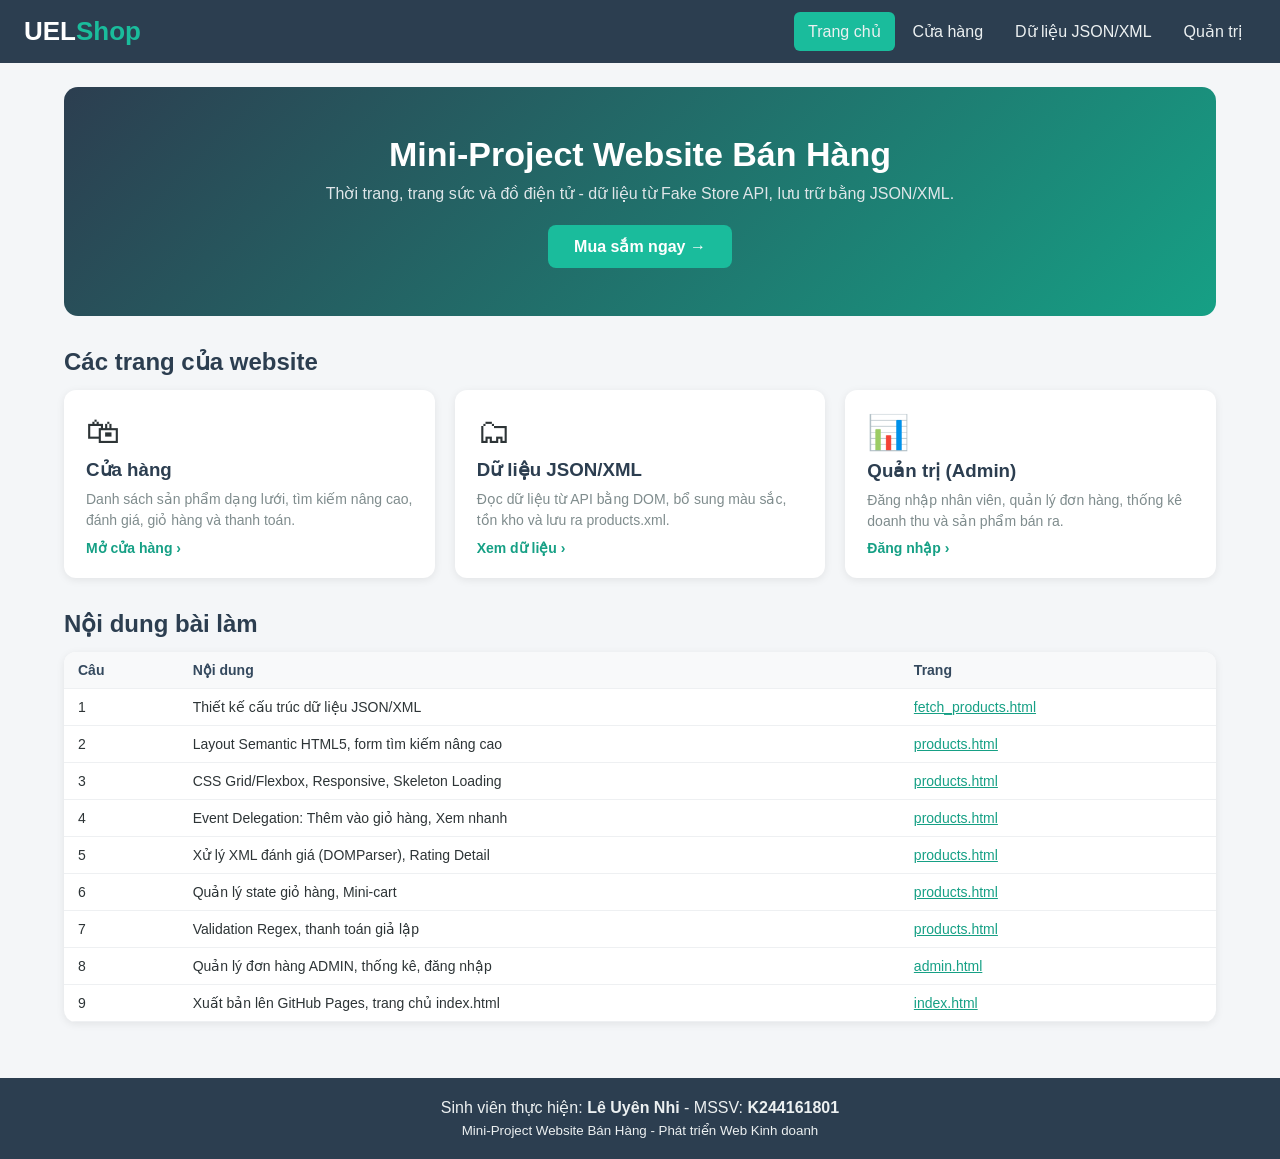
<file: index.html>
<!DOCTYPE html>
<html lang="vi">
<head>
  <meta charset="UTF-8">
  <meta name="viewport" content="width=device-width, initial-scale=1.0">
  <meta name="description" content="UELShop - Mini-Project Website Bán Hàng">
  <title>UELShop - Trang chủ</title>
  <style>
    :root { --primary: #1abc9c; --primary-dark: #16a085; --dark: #2c3e50; --dark-2: #34495e; --bg: #f4f6f8; --muted: #7f8c8d; }
    * { box-sizing: border-box; }
    body { margin: 0; font-family: Arial, Helvetica, sans-serif; background: var(--bg); color: #2d3436; min-height: 100vh; display: flex; flex-direction: column; }
    header { background: var(--dark); color: #fff; padding: 12px 24px; display: flex; flex-wrap: wrap; align-items: center; justify-content: space-between; gap: 12px; }
    .logo { color: #fff; font-size: 26px; font-weight: bold; text-decoration: none; }
    .logo span { color: var(--primary); }
    nav ul { list-style: none; margin: 0; padding: 0; display: flex; flex-wrap: wrap; gap: 4px; }
    nav a { display: block; padding: 10px 14px; color: #ecf0f1; text-decoration: none; border-radius: 6px; }
    nav a:hover, nav a.active { background: var(--primary); }
    main { flex: 1; width: 100%; max-width: 1200px; margin: 0 auto; padding: 24px; }
    .hero { background: linear-gradient(135deg, var(--dark) 0%, var(--primary-dark) 100%); color: #fff; border-radius: 14px; padding: 48px 32px; text-align: center; }
    .hero h1 { margin: 0 0 10px; font-size: 34px; }
    .hero p { margin: 0 0 22px; color: #dfe6e9; }
    .cta { display: inline-block; background: var(--primary); color: #fff; padding: 12px 26px; border-radius: 8px; text-decoration: none; font-weight: bold; }
    .cta:hover { background: #fff; color: var(--primary-dark); }
    h2 { color: var(--dark); margin: 32px 0 14px; }
    .cards { display: grid; grid-template-columns: repeat(3, 1fr); gap: 20px; }
    .card { background: #fff; border-radius: 12px; box-shadow: 0 2px 8px rgba(0,0,0,.08); padding: 22px; display: flex; flex-direction: column; gap: 8px; text-decoration: none; color: inherit; transition: transform .2s, box-shadow .2s; }
    .card:hover { transform: translateY(-4px); box-shadow: 0 8px 18px rgba(0,0,0,.12); }
    .card .icon { font-size: 34px; }
    .card h3 { margin: 0; color: var(--dark); }
    .card p { margin: 0; color: var(--muted); font-size: 14px; line-height: 1.5; }
    .card span.go { margin-top: auto; color: var(--primary-dark); font-weight: bold; font-size: 14px; }
    .tasks { background: #fff; border-radius: 12px; box-shadow: 0 2px 8px rgba(0,0,0,.08); overflow: hidden; }
    .tasks table { width: 100%; border-collapse: collapse; font-size: 14px; }
    .tasks th, .tasks td { padding: 10px 14px; text-align: left; border-bottom: 1px solid #eef0f2; }
    .tasks th { background: #f8f9fa; color: var(--dark-2); }
    .tasks a { color: var(--primary-dark); }
    footer { background: var(--dark); color: #ecf0f1; text-align: center; padding: 16px; margin-top: 32px; }
    footer p { margin: 4px 0; }
    @media (max-width: 900px) { .cards { grid-template-columns: repeat(2, 1fr); } }
    @media (max-width: 600px) {
      header { padding: 12px 16px; }
      main { padding: 16px; }
      .hero { padding: 32px 18px; }
      .hero h1 { font-size: 26px; }
      .cards { grid-template-columns: 1fr; }
      .tasks { overflow-x: auto; }
    }
  </style>
</head>
<body>
  <header>
    <a href="index.html" class="logo">UEL<span>Shop</span></a>
    <nav aria-label="Menu chính">
      <ul>
        <li><a href="index.html" class="active" aria-current="page">Trang chủ</a></li>
        <li><a href="products.html">Cửa hàng</a></li>
        <li><a href="fetch_products.html">Dữ liệu JSON/XML</a></li>
        <li><a href="admin.html">Quản trị</a></li>
      </ul>
    </nav>
  </header>

  <main>
    <section class="hero" aria-labelledby="heroTitle">
      <h1 id="heroTitle">Mini-Project Website Bán Hàng</h1>
      <p>Thời trang, trang sức và đồ điện tử - dữ liệu từ Fake Store API, lưu trữ bằng JSON/XML.</p>
      <a href="products.html" class="cta">Mua sắm ngay →</a>
    </section>

    <section aria-labelledby="pagesTitle">
      <h2 id="pagesTitle">Các trang của website</h2>
      <div class="cards">
        <a href="products.html" class="card">
          <span class="icon">🛍</span>
          <h3>Cửa hàng</h3>
          <p>Danh sách sản phẩm dạng lưới, tìm kiếm nâng cao, đánh giá, giỏ hàng và thanh toán.</p>
          <span class="go">Mở cửa hàng ›</span>
        </a>
        <a href="fetch_products.html" class="card">
          <span class="icon">🗂</span>
          <h3>Dữ liệu JSON/XML</h3>
          <p>Đọc dữ liệu từ API bằng DOM, bổ sung màu sắc, tồn kho và lưu ra products.xml.</p>
          <span class="go">Xem dữ liệu ›</span>
        </a>
        <a href="admin.html" class="card">
          <span class="icon">📊</span>
          <h3>Quản trị (Admin)</h3>
          <p>Đăng nhập nhân viên, quản lý đơn hàng, thống kê doanh thu và sản phẩm bán ra.</p>
          <span class="go">Đăng nhập ›</span>
        </a>
      </div>
    </section>

    <section aria-labelledby="tasksTitle">
      <h2 id="tasksTitle">Nội dung bài làm</h2>
      <div class="tasks">
        <table>
          <thead><tr><th>Câu</th><th>Nội dung</th><th>Trang</th></tr></thead>
          <tbody>
            <tr><td>1</td><td>Thiết kế cấu trúc dữ liệu JSON/XML</td><td><a href="fetch_products.html">fetch_products.html</a></td></tr>
            <tr><td>2</td><td>Layout Semantic HTML5, form tìm kiếm nâng cao</td><td><a href="products.html">products.html</a></td></tr>
            <tr><td>3</td><td>CSS Grid/Flexbox, Responsive, Skeleton Loading</td><td><a href="products.html">products.html</a></td></tr>
            <tr><td>4</td><td>Event Delegation: Thêm vào giỏ hàng, Xem nhanh</td><td><a href="products.html">products.html</a></td></tr>
            <tr><td>5</td><td>Xử lý XML đánh giá (DOMParser), Rating Detail</td><td><a href="products.html">products.html</a></td></tr>
            <tr><td>6</td><td>Quản lý state giỏ hàng, Mini-cart</td><td><a href="products.html">products.html</a></td></tr>
            <tr><td>7</td><td>Validation Regex, thanh toán giả lập</td><td><a href="products.html">products.html</a></td></tr>
            <tr><td>8</td><td>Quản lý đơn hàng ADMIN, thống kê, đăng nhập</td><td><a href="admin.html">admin.html</a></td></tr>
            <tr><td>9</td><td>Xuất bản lên GitHub Pages, trang chủ index.html</td><td><a href="index.html">index.html</a></td></tr>
          </tbody>
        </table>
      </div>
    </section>
  </main>

  <footer>
    <p>Sinh viên thực hiện: <strong>Lê Uyên Nhi</strong> - MSSV: <strong>K244161801</strong></p>
    <p><small>Mini-Project Website Bán Hàng - Phát triển Web Kinh doanh</small></p>
  </footer>
</body>
</html>
</file>
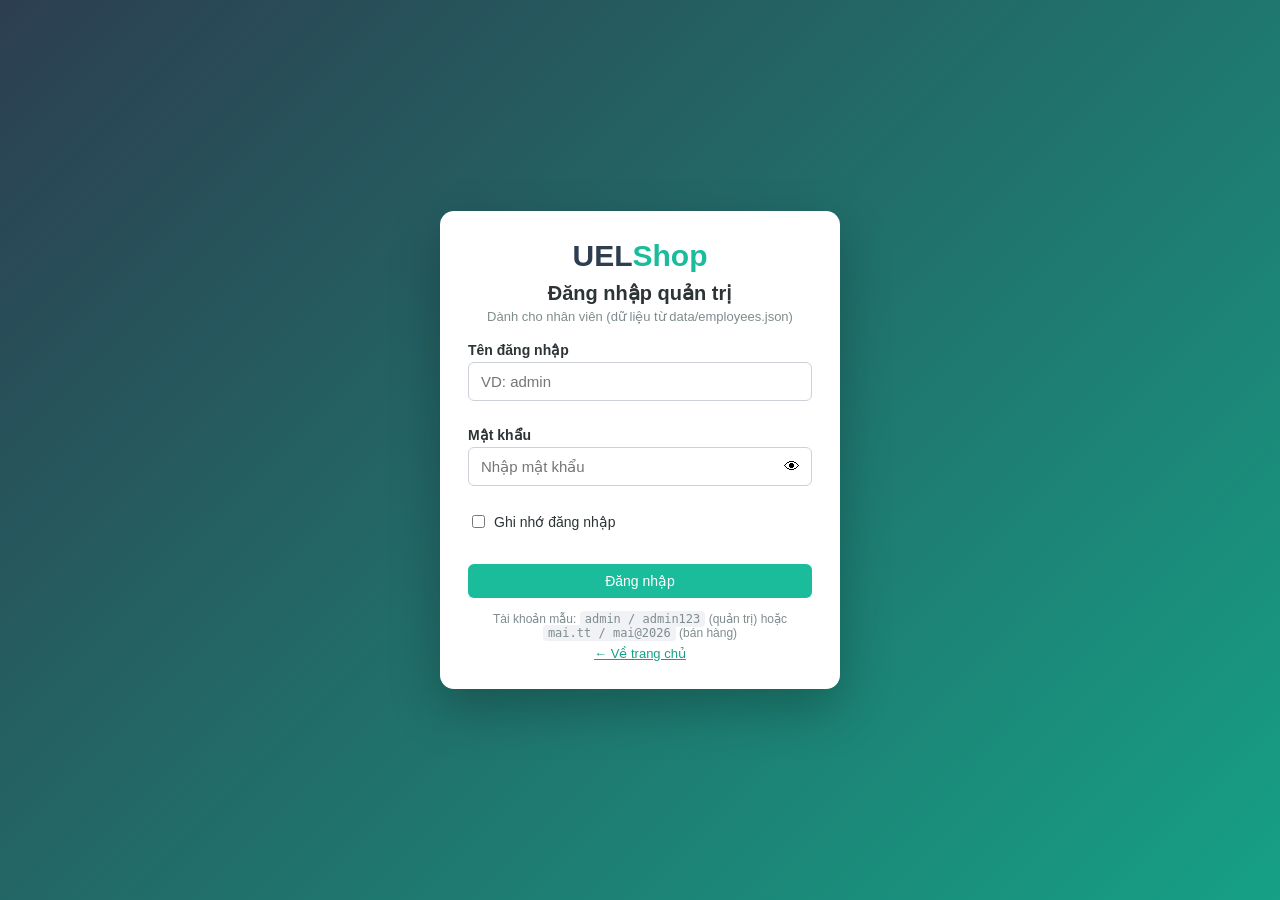
<file: admin.html>
<!DOCTYPE html>
<html lang="vi">
<head>
  <meta charset="UTF-8">
  <meta name="viewport" content="width=device-width, initial-scale=1.0">
  <title>Quản trị - UELShop</title>
  <link rel="stylesheet" href="css/admin.css">
</head>
<body>

  <!-- ================= MÀN HÌNH ĐĂNG NHẬP ================= -->
  <section id="loginScreen" class="login-screen" aria-labelledby="loginTitle">
    <form id="loginForm" class="login-card" novalidate>
      <a href="index.html" class="logo">UEL<span>Shop</span></a>
      <h1 id="loginTitle">Đăng nhập quản trị</h1>
      <p class="login-sub">Dành cho nhân viên (dữ liệu từ data/employees.json)</p>

      <label for="loginUser">Tên đăng nhập</label>
      <input type="text" id="loginUser" name="username" autocomplete="username" required minlength="3" maxlength="30" placeholder="VD: admin">
      <small class="field-msg" id="loginUserMsg"></small>

      <label for="loginPass">Mật khẩu</label>
      <div class="pass-wrap">
        <input type="password" id="loginPass" name="password" autocomplete="current-password" required minlength="6" maxlength="30" placeholder="Nhập mật khẩu">
        <button type="button" id="togglePass" class="eye" aria-label="Hiện mật khẩu">👁</button>
      </div>
      <small class="field-msg" id="loginPassMsg"></small>

      <label class="remember"><input type="checkbox" id="remember" name="remember"> Ghi nhớ đăng nhập</label>

      <p id="loginError" class="login-error" role="alert"></p>
      <button type="submit" class="btn btn-primary btn-block">Đăng nhập</button>
      <p class="login-hint">Tài khoản mẫu: <code>admin / admin123</code> (quản trị) hoặc <code>mai.tt / mai@2026</code> (bán hàng)</p>
      <a href="index.html" class="back-link">← Về trang chủ</a>
    </form>
  </section>

  <!-- ================= GIAO DIỆN QUẢN TRỊ ================= -->
  <div id="adminApp" class="admin" hidden>

    <aside class="admin-sidebar">
      <a href="index.html" class="logo">UEL<span>Shop</span> <small>Admin</small></a>
      <nav aria-label="Menu quản trị">
        <ul id="adminMenu">
          <li><a href="#dashboard" data-view="dashboard" class="active">📊 Tổng quan</a></li>
          <li><a href="#orders" data-view="orders">🧾 Quản lý đơn hàng</a></li>
          <li><a href="#products" data-view="products">📦 Sản phẩm bán ra</a></li>
        </ul>
      </nav>
      <a href="products.html" class="sidebar-link">🛍 Xem cửa hàng</a>
    </aside>

    <div class="admin-main">
      <header class="admin-topbar">
        <h1 id="viewTitle">Tổng quan</h1>
        <div class="user-box">
          <span class="avatar" id="userAvatar">A</span>
          <div>
            <strong id="userName"></strong>
            <small id="userRole"></small>
          </div>
          <button type="button" id="btnLogout" class="btn btn-light">Đăng xuất</button>
        </div>
      </header>

      <main class="admin-content">

        <!-- ===== TỔNG QUAN / THỐNG KÊ ===== -->
        <section id="view-dashboard" class="view show" aria-label="Thống kê">
          <div class="kpi-grid">
            <article class="kpi"><p>Tổng đơn hàng</p><strong id="kpiOrders">0</strong><small id="kpiOrdersSub"></small></article>
            <article class="kpi"><p>Doanh thu</p><strong id="kpiRevenue">$0</strong><small>Không tính đơn đã hủy</small></article>
            <article class="kpi"><p>Sản phẩm đã bán</p><strong id="kpiSold">0</strong><small id="kpiSoldSub"></small></article>
            <article class="kpi"><p>Đơn chờ xử lý</p><strong id="kpiPending">0</strong><small>Trạng thái: Chờ xác nhận</small></article>
          </div>

          <div class="panel-grid">
            <article class="panel">
              <h2>Doanh thu theo ngày</h2>
              <div id="revenueChart" class="bar-chart" role="img" aria-label="Biểu đồ doanh thu theo ngày"></div>
            </article>
            <article class="panel">
              <h2>Đơn hàng theo trạng thái</h2>
              <div class="donut-wrap">
                <div id="statusDonut" class="donut" role="img" aria-label="Tỷ lệ đơn hàng theo trạng thái"><span id="donutCenter">0</span></div>
                <ul id="statusLegend" class="legend"></ul>
              </div>
            </article>
          </div>

          <div class="panel-grid">
            <article class="panel">
              <h2>Top 5 sản phẩm bán chạy</h2>
              <ol id="topProducts" class="top-list"></ol>
            </article>
            <article class="panel">
              <h2>Doanh số theo nhân viên</h2>
              <table class="table compact">
                <thead><tr><th>Nhân viên</th><th>Số đơn</th><th>Doanh thu</th></tr></thead>
                <tbody id="staffTable"></tbody>
              </table>
            </article>
          </div>
        </section>

        <!-- ===== QUẢN LÝ ĐƠN HÀNG ===== -->
        <section id="view-orders" class="view" aria-label="Quản lý đơn hàng">
          <form id="orderFilter" class="toolbar" autocomplete="off">
            <input type="search" id="orderSearch" placeholder="Tìm mã đơn, khách hàng, SĐT..." maxlength="50">
            <select id="orderStatus" aria-label="Lọc trạng thái">
              <option value="all">Tất cả trạng thái</option>
              <option value="pending">Chờ xác nhận</option>
              <option value="confirmed">Đã xác nhận</option>
              <option value="shipping">Đang giao</option>
              <option value="completed">Hoàn thành</option>
              <option value="cancelled">Đã hủy</option>
            </select>
            <select id="orderSource" aria-label="Lọc nguồn đơn">
              <option value="all">Tất cả nguồn</option>
              <option value="carts.xml">Hóa đơn (carts.xml)</option>
              <option value="website">Đặt trên website</option>
            </select>
            <span id="orderCount" class="muted"></span>
          </form>
          <div class="table-wrap">
            <table class="table">
              <thead>
                <tr><th>Mã đơn</th><th>Ngày đặt</th><th>Khách hàng</th><th>Nhân viên</th><th>SL</th><th>Tổng tiền</th><th>Thanh toán</th><th>Trạng thái</th><th></th></tr>
              </thead>
              <tbody id="orderTable"></tbody>
            </table>
          </div>
        </section>

        <!-- ===== SẢN PHẨM BÁN RA ===== -->
        <section id="view-products" class="view" aria-label="Sản phẩm bán ra">
          <div class="toolbar">
            <input type="search" id="productSearch" placeholder="Tìm tên sản phẩm, SKU..." maxlength="50">
            <span class="muted">Thống kê từ các đơn chưa bị hủy</span>
          </div>
          <div class="table-wrap">
            <table class="table">
              <thead>
                <tr><th>#</th><th>SKU</th><th>Sản phẩm</th><th>Danh mục</th><th>Đã bán</th><th>Doanh thu</th><th>Số đơn</th><th>Tồn kho</th></tr>
              </thead>
              <tbody id="productTable"></tbody>
            </table>
          </div>
        </section>
      </main>

      <footer class="admin-footer">
        Sinh viên thực hiện: <strong>Lê Uyên Nhi</strong> - MSSV: <strong>K244161801</strong>
      </footer>
    </div>
  </div>

  <!-- Chi tiết đơn hàng -->
  <dialog id="orderDialog" class="dialog" aria-labelledby="odTitle">
    <button type="button" class="icon-btn dialog-close" data-close aria-label="Đóng">✕</button>
    <h3 id="odTitle">Chi tiết đơn hàng</h3>
    <div class="od-info" id="odInfo"></div>
    <table class="table compact">
      <thead><tr><th>Sản phẩm</th><th>Màu/Size</th><th>SL</th><th>Đơn giá</th><th>Thành tiền</th></tr></thead>
      <tbody id="odItems"></tbody>
    </table>
    <dl class="od-total" id="odTotal"></dl>
    <div class="od-actions">
      <label for="odStatus">Cập nhật trạng thái:</label>
      <select id="odStatus">
        <option value="pending">Chờ xác nhận</option>
        <option value="confirmed">Đã xác nhận</option>
        <option value="shipping">Đang giao</option>
        <option value="completed">Hoàn thành</option>
        <option value="cancelled">Đã hủy</option>
      </select>
      <button type="button" id="odSave" class="btn btn-primary">Lưu</button>
    </div>
    <p id="odMsg" class="muted"></p>
  </dialog>

  <div id="toast" class="toast" role="status" aria-live="polite"></div>

  <script src="js/admin.js"></script>
</body>
</html>
</file>
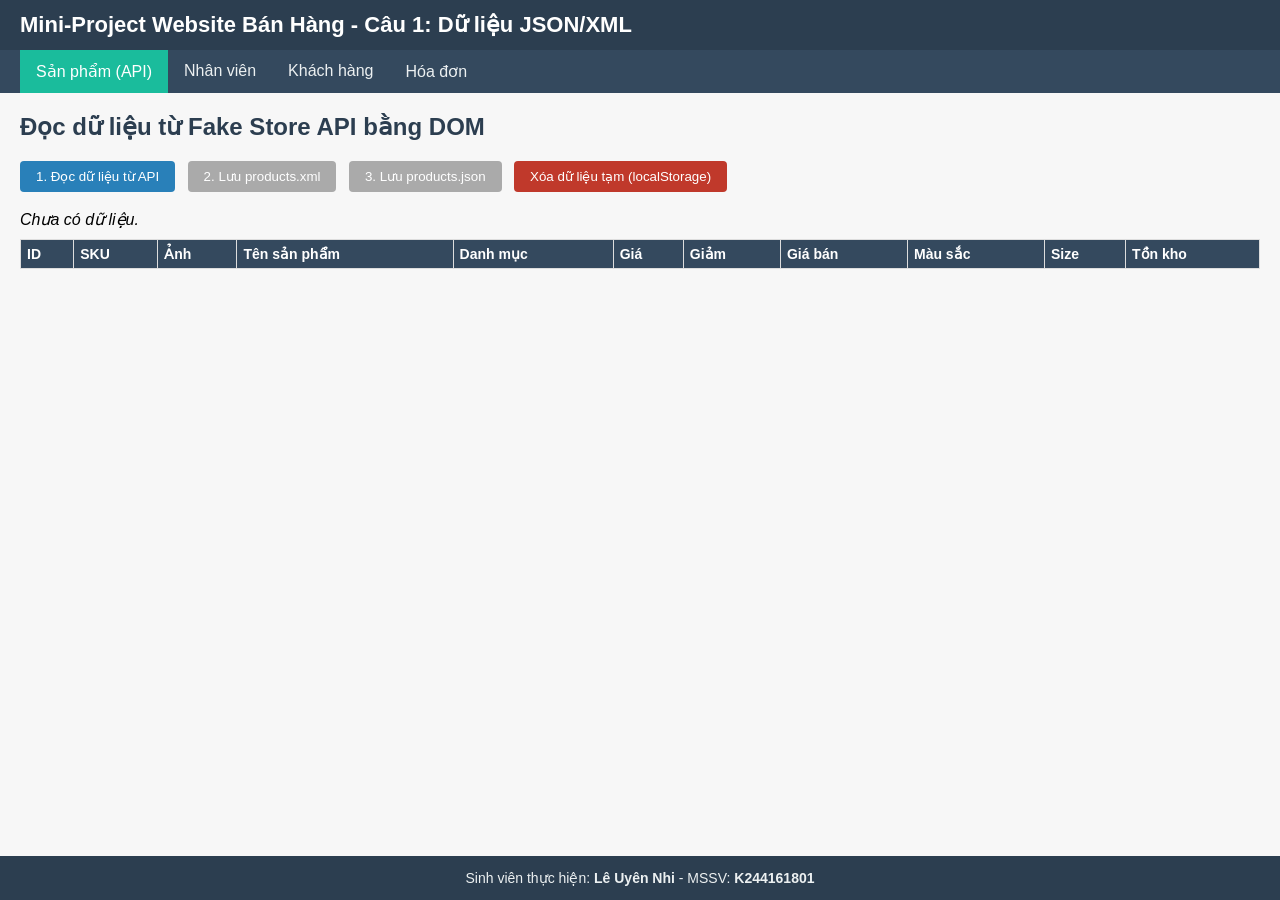
<file: fetch_products.html>
<!DOCTYPE html>
<html lang="vi">
<head>
  <meta charset="UTF-8">
  <meta name="viewport" content="width=device-width, initial-scale=1.0">
  <title>Câu 1 - Dữ liệu sản phẩm</title>
  <style>
    * { box-sizing: border-box; }
    body { font-family: Arial, sans-serif; margin: 0; background: #f7f7f7; display: flex; flex-direction: column; min-height: 100vh; }
    header { background: #2c3e50; color: #fff; padding: 12px 20px; }
    header h1 { margin: 0; font-size: 22px; }
    /* MENU */
    nav ul { list-style: none; margin: 0; padding: 0 20px; background: #34495e; display: flex; flex-wrap: wrap; }
    nav li a { display: block; padding: 12px 16px; color: #ecf0f1; text-decoration: none; }
    nav li a:hover, nav li a.active { background: #1abc9c; color: #fff; }
    main { flex: 1; padding: 20px; }
    section { display: none; }
    section.show { display: block; }
    h2 { color: #2c3e50; margin-top: 0; }
    button { padding: 8px 16px; margin: 0 8px 8px 0; cursor: pointer; border: 0; border-radius: 4px; background: #2980b9; color: #fff; }
    button.danger { background: #c0392b; }
    button:disabled { background: #aaa; cursor: not-allowed; }
    .status { margin: 10px 0; font-style: italic; }
    table { border-collapse: collapse; width: 100%; background: #fff; }
    th, td { border: 1px solid #ddd; padding: 6px; font-size: 14px; vertical-align: middle; text-align: left; }
    th { background: #34495e; color: #fff; }
    td img { width: 50px; height: 50px; object-fit: contain; }
    .swatch { display: inline-block; width: 16px; height: 16px; border: 1px solid #999; border-radius: 50%; margin-right: 4px; vertical-align: middle; }
    footer { background: #2c3e50; color: #ecf0f1; text-align: center; padding: 14px; font-size: 14px; }
  </style>
</head>
<body>
  <header><h1>Mini-Project Website Bán Hàng - Câu 1: Dữ liệu JSON/XML</h1></header>

  <!-- MENU -->
  <nav>
    <ul id="menu">
      <li><a href="#products" data-view="products">Sản phẩm (API)</a></li>
      <li><a href="#employees" data-view="employees">Nhân viên</a></li>
      <li><a href="#customers" data-view="customers">Khách hàng</a></li>
      <li><a href="#carts" data-view="carts">Hóa đơn</a></li>
    </ul>
  </nav>

  <main>
    <!-- Sản phẩm -->
    <section id="view-products">
      <h2>Đọc dữ liệu từ Fake Store API bằng DOM</h2>
      <button id="btnLoad">1. Đọc dữ liệu từ API</button>
      <button id="btnSaveXml" disabled>2. Lưu products.xml</button>
      <button id="btnSave" disabled>3. Lưu products.json</button>
      <button id="btnClear" class="danger">Xóa dữ liệu tạm (localStorage)</button>
      <p id="status" class="status">Chưa có dữ liệu.</p>
      <table>
        <thead>
          <tr><th>ID</th><th>SKU</th><th>Ảnh</th><th>Tên sản phẩm</th><th>Danh mục</th><th>Giá</th><th>Giảm</th><th>Giá bán</th><th>Màu sắc</th><th>Size</th><th>Tồn kho</th></tr>
        </thead>
        <tbody id="tbody"></tbody>
      </table>
    </section>

    <!-- Nhân viên -->
    <section id="view-employees">
      <h2>Nhân viên (data/employees.json)</h2>
      <p class="status" id="status-employees"></p>
      <table>
        <thead><tr><th>Mã NV</th><th>Họ tên</th><th>Chức vụ</th><th>Role</th><th>Username</th><th>Email</th><th>Trạng thái</th></tr></thead>
        <tbody id="tbody-employees"></tbody>
      </table>
    </section>

    <!-- Khách hàng -->
    <section id="view-customers">
      <h2>Khách hàng (data/customers.json)</h2>
      <p class="status" id="status-customers"></p>
      <table>
        <thead><tr><th>Mã KH</th><th>Họ tên</th><th>SĐT</th><th>Địa chỉ</th><th>Username</th><th>Hạng</th><th>Trạng thái</th></tr></thead>
        <tbody id="tbody-customers"></tbody>
      </table>
    </section>

    <!-- Hóa đơn -->
    <section id="view-carts">
      <h2>Hóa đơn (data/carts.xml)</h2>
      <p class="status" id="status-carts"></p>
      <table>
        <thead><tr><th>Mã HĐ</th><th>Ngày đặt</th><th>Nhân viên</th><th>Khách hàng</th><th>Số dòng CT</th><th>Thanh toán</th><th>Trạng thái</th><th>Tổng (USD)</th></tr></thead>
        <tbody id="tbody-carts"></tbody>
      </table>
    </section>
  </main>

  <!-- FOOTER: sửa Họ tên và MSSV tại đây -->
  <footer>
    Sinh viên thực hiện: <b id="svName">Lê Uyên Nhi</b> - MSSV: <b id="svId">K244161801</b>
  </footer>

  <script>
    const API_URL = "https://fakestoreapi.com/products";
    const LS_PRODUCTS = "cau1_products";   // khóa localStorage lưu danh sách sản phẩm
    const LS_VIEW = "cau1_view";           // khóa localStorage lưu menu đang chọn
    let products = [];

    // ===================== localStorage =====================
    function lsGet(key) {
      try { return localStorage.getItem(key); } catch (e) { return null; }
    }
    function lsSet(key, value) {
      try { localStorage.setItem(key, value); } catch (e) { /* bỏ qua nếu trình duyệt chặn */ }
    }
    function lsRemove(key) {
      try { localStorage.removeItem(key); } catch (e) { }
    }

    // ===================== MENU =====================
    const loaded = {};
    function showView(name) {
      if (!document.getElementById("view-" + name)) name = "products";
      document.querySelectorAll("main section").forEach(function (s) { s.classList.remove("show"); });
      document.getElementById("view-" + name).classList.add("show");
      document.querySelectorAll("#menu a").forEach(function (a) {
        a.classList.toggle("active", a.dataset.view === name);
      });
      lsSet(LS_VIEW, name);                 // ghi nhớ menu đang chọn
      if (!loaded[name] && VIEW_LOADERS[name]) { loaded[name] = true; VIEW_LOADERS[name](); }
    }
    document.querySelectorAll("#menu a").forEach(function (a) {
      a.addEventListener("click", function (e) { e.preventDefault(); showView(a.dataset.view); });
    });

    // ===================== Sản phẩm =====================
    // Bảng màu theo danh mục
    const PALETTE = {
      "men's clothing":   [["Đen", "#000000"], ["Xanh navy", "#1F3A93"], ["Xám", "#808080"], ["Nâu", "#8B4513"], ["Trắng", "#FFFFFF"]],
      "women's clothing": [["Đỏ", "#E53935"], ["Hồng", "#F48FB1"], ["Trắng", "#FFFFFF"], ["Tím", "#8E24AA"], ["Be", "#F5F5DC"]],
      "jewelery":         [["Vàng", "#FFD700"], ["Bạc", "#C0C0C0"], ["Vàng hồng", "#B76E79"]],
      "electronics":      [["Đen", "#000000"], ["Trắng", "#FFFFFF"], ["Xám bạc", "#A9A9A9"], ["Xanh dương", "#1E88E5"]]
    };
    const SIZES = { "men's clothing": ["S", "M", "L", "XL"], "women's clothing": ["S", "M", "L"] };
    const CAT_CODE = { "men's clothing": "MEN", "women's clothing": "WOM", "jewelery": "JEW", "electronics": "ELE" };

    // Bổ sung thuộc tính: colors, sizes, sku, discount, salePrice, stock, sold, status...
    function enrich(p) {
      const pal = PALETTE[p.category] || [["Mặc định", "#CCCCCC"]];
      const n = 2 + (p.id % 2);
      const colors = [];
      for (let i = 0; i < n && i < pal.length; i++) {
        const [name, hex] = pal[(p.id + i) % pal.length];
        colors.push({ name: name, hex: hex, stock: 5 + ((p.id * 7 + i * 3) % 20) });
      }
      const stock = colors.reduce((s, c) => s + c.stock, 0);
      const discount = [0, 5, 10, 15, 20][p.id % 5];
      return {
        id: p.id,
        sku: "SP" + String(p.id).padStart(3, "0") + "-" + (CAT_CODE[p.category] || "OTH"),
        title: p.title.trim(),
        price: p.price,
        discount: discount,
        salePrice: +(p.price * (1 - discount / 100)).toFixed(2),
        currency: "USD",
        description: p.description,
        category: p.category,
        image: p.image,
        colors: colors,
        sizes: SIZES[p.category] || [],
        stock: stock,
        sold: (p.id * 13) % 60,
        rating: p.rating,
        status: stock > 0 ? "active" : "out_of_stock",
        isFeatured: p.rating.rate >= 4.5,
        createdAt: "2026-0" + (1 + (p.id % 9)) + "-" + String(1 + (p.id % 28)).padStart(2, "0")
      };
    }

    function setProducts(list, message) {
      products = list;
      renderTable(products);
      document.getElementById("status").textContent = message;
      document.getElementById("btnSave").disabled = false;
      document.getElementById("btnSaveXml").disabled = false;
    }

    // Đọc dữ liệu bằng XMLHttpRequest
    function loadData() {
      const status = document.getElementById("status");
      status.textContent = "Đang tải dữ liệu...";
      const xhr = new XMLHttpRequest();
      xhr.open("GET", API_URL, true);
      xhr.onreadystatechange = function () {
        if (xhr.readyState === 4) {
          if (xhr.status === 200) {
            const raw = JSON.parse(xhr.responseText);
            const list = raw.map(enrich);
            lsSet(LS_PRODUCTS, JSON.stringify(list));   // lưu tạm vào localStorage
            setProducts(list, "Đã đọc " + list.length + " sản phẩm, bổ sung màu sắc và tồn kho (đã lưu tạm vào localStorage).");
          } else {
            status.textContent = "Lỗi tải dữ liệu: " + xhr.status;
          }
        }
      };
      xhr.send();
    }

    // Hiển thị bằng DOM (createElement / appendChild)
    function renderTable(list) {
      const tbody = document.getElementById("tbody");
      while (tbody.firstChild) tbody.removeChild(tbody.firstChild);

      list.forEach(function (p) {
        const tr = document.createElement("tr");

        function addCell(text) {
          const td = document.createElement("td");
          td.appendChild(document.createTextNode(text));
          tr.appendChild(td);
          return td;
        }

        addCell(p.id);
        addCell(p.sku);

        const tdImg = document.createElement("td");
        const img = document.createElement("img");
        img.setAttribute("src", p.image);
        img.setAttribute("alt", p.title);
        tdImg.appendChild(img);
        tr.appendChild(tdImg);

        addCell(p.title);
        addCell(p.category);
        addCell("$" + p.price);
        addCell(p.discount + "%");
        addCell("$" + p.salePrice);

        const tdColor = document.createElement("td");
        p.colors.forEach(function (c) {
          const sw = document.createElement("span");
          sw.className = "swatch";
          sw.style.backgroundColor = c.hex;
          sw.title = c.name + " (" + c.stock + ")";
          tdColor.appendChild(sw);
          tdColor.appendChild(document.createTextNode(c.name + " "));
        });
        tr.appendChild(tdColor);

        addCell(p.sizes.join(", ") || "-");
        addCell(p.stock);

        tbody.appendChild(tr);
      });
    }

    // Dựng tài liệu XML bằng mô hình DOM (createDocument / createElement / setAttribute)
    function buildXml(list) {
      const xmlDoc = document.implementation.createDocument(null, "products", null);
      const root = xmlDoc.documentElement;

      function addNode(parent, tag, text, attrs) {
        const el = xmlDoc.createElement(tag);
        if (attrs) for (const k in attrs) el.setAttribute(k, attrs[k]);
        if (text !== undefined && text !== null) el.appendChild(xmlDoc.createTextNode(text));
        parent.appendChild(el);
        return el;
      }

      list.forEach(function (p) {
        const prod = addNode(root, "product", null, {
          id: p.id, sku: p.sku, category: p.category, status: p.status, featured: p.isFeatured
        });
        addNode(prod, "title", p.title);
        addNode(prod, "price", p.price, { currency: p.currency });
        addNode(prod, "discount", p.discount);
        addNode(prod, "salePrice", p.salePrice);
        addNode(prod, "description", p.description);
        addNode(prod, "image", p.image);

        const colors = addNode(prod, "colors");           // màu sắc
        p.colors.forEach(function (c) {
          addNode(colors, "color", c.name, { hex: c.hex, stock: c.stock });  // tồn kho theo màu
        });

        const sizes = addNode(prod, "sizes");
        p.sizes.forEach(function (s) { addNode(sizes, "size", s); });

        addNode(prod, "stock", p.stock);                  // tổng tồn kho
        addNode(prod, "sold", p.sold);
        addNode(prod, "rating", null, { rate: p.rating.rate, count: p.rating.count });
        addNode(prod, "createdAt", p.createdAt);
      });

      return '<?xml version="1.0" encoding="UTF-8"?>\n' + new XMLSerializer().serializeToString(xmlDoc);
    }

    // Tải file về máy
    function download(content, filename, type) {
      const blob = new Blob([content], { type: type });
      const a = document.createElement("a");
      a.href = URL.createObjectURL(blob);
      a.download = filename;
      document.body.appendChild(a);
      a.click();
      document.body.removeChild(a);
    }

    function saveXml()  { download(buildXml(products), "products.xml", "application/xml"); }
    function saveJson() { download(JSON.stringify(products, null, 2), "products.json", "application/json"); }

    function clearTemp() {
      lsRemove(LS_PRODUCTS);
      products = [];
      renderTable(products);
      document.getElementById("status").textContent = "Đã xóa dữ liệu tạm trong localStorage.";
      document.getElementById("btnSave").disabled = true;
      document.getElementById("btnSaveXml").disabled = true;
    }

    document.getElementById("btnLoad").addEventListener("click", loadData);
    document.getElementById("btnSaveXml").addEventListener("click", saveXml);
    document.getElementById("btnSave").addEventListener("click", saveJson);
    document.getElementById("btnClear").addEventListener("click", clearTemp);

    // ===================== Nhân viên / Khách hàng / Hóa đơn =====================
    function fillRows(tbodyId, rows) {
      const tbody = document.getElementById(tbodyId);
      while (tbody.firstChild) tbody.removeChild(tbody.firstChild);
      rows.forEach(function (r) {
        const tr = document.createElement("tr");
        r.forEach(function (v) {
          const td = document.createElement("td");
          td.appendChild(document.createTextNode(v));
          tr.appendChild(td);
        });
        tbody.appendChild(tr);
      });
    }
    function loadFail(id, file) {
      document.getElementById(id).textContent = "Không đọc được " + file + ". Hãy mở trang bằng Live Server.";
    }

    const VIEW_LOADERS = {
      employees: function () {
        fetch("data/employees.json").then(r => r.json()).then(function (list) {
          fillRows("tbody-employees", list.map(e => [e.id, e.fullName, e.position, e.role, e.account.username, e.email, e.status]));
          document.getElementById("status-employees").textContent = "Có " + list.length + " nhân viên.";
        }).catch(() => loadFail("status-employees", "data/employees.json"));
      },
      customers: function () {
        fetch("data/customers.json").then(r => r.json()).then(function (list) {
          fillRows("tbody-customers", list.map(c => [c.id, c.fullName, c.phone,
            [c.address.street, c.address.ward, c.address.district, c.address.city].join(", "),
            c.account.username, c.membership.tier, c.status]));
          document.getElementById("status-customers").textContent = "Có " + list.length + " khách hàng.";
        }).catch(() => loadFail("status-customers", "data/customers.json"));
      },
      carts: function () {
        fetch("data/carts.xml").then(r => r.text()).then(function (text) {
          const xml = new DOMParser().parseFromString(text, "application/xml");
          const inv = Array.from(xml.getElementsByTagName("invoice"));
          fillRows("tbody-carts", inv.map(function (i) {
            const g = t => i.getElementsByTagName(t)[0];
            return [i.getAttribute("id"), g("orderDate").textContent.replace("T", " "),
              g("employee").getAttribute("id") + " - " + g("employee").textContent,
              g("customer").getAttribute("id") + " - " + g("customer").textContent,
              i.getElementsByTagName("item").length, g("payment").getAttribute("method"),
              i.getAttribute("status"), g("total").textContent];
          }));
          document.getElementById("status-carts").textContent = "Có " + inv.length + " hóa đơn.";
        }).catch(() => loadFail("status-carts", "data/carts.xml"));
      }
    };

    // ===================== Khởi động =====================
    // Nạp lại sản phẩm đã lưu tạm (nếu có)
    const saved = lsGet(LS_PRODUCTS);
    if (saved) {
      try {
        const list = JSON.parse(saved);
        setProducts(list, "Đã nạp " + list.length + " sản phẩm từ localStorage (dữ liệu lưu tạm lần trước).");
      } catch (e) { lsRemove(LS_PRODUCTS); }
    }
    showView(location.hash.slice(1) || lsGet(LS_VIEW) || "products");
  </script>
</body>
</html>
</file>
<file: css/admin.css>
:root {
  --primary: #1abc9c;
  --primary-dark: #16a085;
  --dark: #2c3e50;
  --dark-2: #34495e;
  --bg: #f4f6f8;
  --card: #fff;
  --text: #2d3436;
  --muted: #7f8c8d;
  --danger: #c0392b;
  --radius: 10px;
  --shadow: 0 2px 8px rgba(0, 0, 0, .08);
  /* màu trạng thái đơn */
  --st-pending: #f39c12;
  --st-confirmed: #3498db;
  --st-shipping: #9b59b6;
  --st-completed: #27ae60;
  --st-cancelled: #e74c3c;
}
* { box-sizing: border-box; }
body { margin: 0; font-family: Arial, Helvetica, sans-serif; color: var(--text); background: var(--bg); }
[hidden] { display: none !important; }
.muted { color: var(--muted); font-size: 13px; }

.logo { color: #fff; font-size: 24px; font-weight: bold; text-decoration: none; }
.logo span { color: var(--primary); }
.logo small { font-size: 12px; color: #bdc3c7; font-weight: normal; margin-left: 4px; }

.btn { padding: 9px 14px; border: 0; border-radius: 6px; cursor: pointer; font-size: 14px; }
.btn-primary { background: var(--primary); color: #fff; }
.btn-primary:hover { background: var(--primary-dark); }
.btn-light { background: #ecf0f1; color: var(--text); }
.btn-light:hover { background: #dfe6e9; }
.btn-sm { padding: 5px 10px; font-size: 13px; }
.btn-block { width: 100%; }
.btn:disabled { background: #b2bec3; cursor: not-allowed; }
.icon-btn { background: none; border: 0; cursor: pointer; font-size: 16px; color: var(--muted); padding: 4px 6px; border-radius: 4px; }
.icon-btn:hover { background: #f1f2f6; }

/* ---------------- ĐĂNG NHẬP ---------------- */
.login-screen {
  min-height: 100vh;
  display: flex;
  align-items: center;
  justify-content: center;
  padding: 16px;
  background: linear-gradient(135deg, var(--dark) 0%, #16a085 100%);
}
.login-card {
  width: 100%;
  max-width: 400px;
  background: var(--card);
  border-radius: 14px;
  padding: 28px;
  box-shadow: 0 20px 50px rgba(0, 0, 0, .25);
}
.login-card .logo { color: var(--dark); display: block; text-align: center; font-size: 30px; }
.login-card h1 { text-align: center; font-size: 20px; margin: 8px 0 4px; }
.login-sub { text-align: center; color: var(--muted); font-size: 13px; margin: 0 0 18px; }
.login-card label { display: block; font-weight: bold; font-size: 14px; margin: 10px 0 4px; }
.login-card input[type="text"],
.login-card input[type="password"] {
  width: 100%;
  padding: 10px 12px;
  border: 1px solid #ccd1d9;
  border-radius: 6px;
  font-size: 15px;
}
.login-card input:focus { outline: 2px solid var(--primary); border-color: var(--primary); }
.login-card input.is-invalid { border-color: var(--danger); background: #fdecea; }
.pass-wrap { position: relative; }
.pass-wrap input { padding-right: 42px; }
.eye { position: absolute; right: 6px; top: 50%; transform: translateY(-50%); background: none; border: 0; cursor: pointer; font-size: 16px; }
.field-msg { display: block; min-height: 1.1em; color: var(--danger); font-size: 12px; margin-top: 3px; }
.login-card label.remember { font-weight: normal; display: flex; align-items: center; gap: 6px; }
.login-error { color: var(--danger); min-height: 1.2em; font-size: 14px; margin: 8px 0; text-align: center; }
.login-hint { font-size: 12px; color: var(--muted); text-align: center; margin: 14px 0 6px; }
.login-hint code { background: #f1f2f6; padding: 1px 5px; border-radius: 4px; }
.back-link { display: block; text-align: center; font-size: 13px; color: var(--primary-dark); }

/* ---------------- KHUNG ADMIN (Grid) ---------------- */
.admin {
  display: grid;
  grid-template-columns: 240px 1fr;
  min-height: 100vh;
  background: linear-gradient(to right, var(--dark) 240px, var(--bg) 240px);  /* cột trái luôn tối khi trang dài */
}
.admin-sidebar {
  background: var(--dark);
  color: #ecf0f1;
  padding: 20px 14px;
  display: flex;
  flex-direction: column;
  gap: 20px;
  position: sticky;
  top: 0;
  height: 100vh;
}
.admin-sidebar ul { list-style: none; margin: 0; padding: 0; display: flex; flex-direction: column; gap: 4px; }
.admin-sidebar nav a, .sidebar-link {
  display: block;
  padding: 11px 12px;
  border-radius: 8px;
  color: #ecf0f1;
  text-decoration: none;
}
.admin-sidebar nav a:hover, .admin-sidebar nav a.active { background: var(--primary); }
.sidebar-link { margin-top: auto; background: var(--dark-2); }
.sidebar-link:hover { background: var(--primary-dark); }

.admin-main { display: flex; flex-direction: column; min-width: 0; }
.admin-topbar {
  background: var(--card);
  box-shadow: var(--shadow);
  padding: 12px 24px;
  display: flex;
  align-items: center;
  justify-content: space-between;
  gap: 12px;
  flex-wrap: wrap;
}
.admin-topbar h1 { margin: 0; font-size: 22px; color: var(--dark); }
.user-box { display: flex; align-items: center; gap: 10px; }
.user-box small { display: block; color: var(--muted); font-size: 12px; }
.avatar {
  width: 38px; height: 38px; border-radius: 50%;
  background: var(--primary); color: #fff;
  display: flex; align-items: center; justify-content: center; font-weight: bold;
}
.admin-content { flex: 1; padding: 24px; }
.view { display: none; }
.view.show { display: block; animation: fadeIn .25s ease-out; }
@keyframes fadeIn { from { opacity: 0; transform: translateY(6px); } to { opacity: 1; transform: none; } }
.admin-footer { text-align: center; padding: 14px; background: var(--dark); color: #ecf0f1; font-size: 14px; }

/* ---------------- THỐNG KÊ ---------------- */
.kpi-grid { display: grid; grid-template-columns: repeat(4, 1fr); gap: 16px; margin-bottom: 16px; }
.kpi { background: var(--card); border-radius: var(--radius); box-shadow: var(--shadow); padding: 16px 18px; border-left: 5px solid var(--primary); }
.kpi:nth-child(2) { border-left-color: var(--st-completed); }
.kpi:nth-child(3) { border-left-color: var(--st-confirmed); }
.kpi:nth-child(4) { border-left-color: var(--st-pending); }
.kpi p { margin: 0 0 6px; color: var(--muted); font-size: 14px; }
.kpi strong { font-size: 28px; color: var(--dark); }
.kpi small { display: block; color: var(--muted); font-size: 12px; margin-top: 4px; }

.panel-grid { display: grid; grid-template-columns: 1.4fr 1fr; gap: 16px; margin-bottom: 16px; }
.panel { background: var(--card); border-radius: var(--radius); box-shadow: var(--shadow); padding: 16px 18px; min-width: 0; }
.panel h2 { margin: 0 0 14px; font-size: 16px; color: var(--dark); }

/* Biểu đồ cột bằng CSS (không dùng thư viện) */
.bar-chart {
  height: 240px;
  display: flex;
  align-items: flex-end;
  gap: 8px;
  padding: 0 4px 0;
  border-bottom: 1px solid #dfe4ea;
  overflow-x: auto;
}
.bar { flex: 1; min-width: 34px; display: flex; flex-direction: column; align-items: center; justify-content: flex-end; height: 100%; }
.bar-fill {
  width: 100%;
  max-width: 44px;
  background: linear-gradient(180deg, var(--primary), var(--primary-dark));
  border-radius: 6px 6px 0 0;
  transform-origin: bottom;
  animation: grow .6s ease-out both;
  min-height: 2px;
}
@keyframes grow { from { transform: scaleY(0); } to { transform: scaleY(1); } }
.bar-value { font-size: 11px; color: var(--muted); margin-bottom: 4px; white-space: nowrap; }
.bar-label { font-size: 11px; color: var(--muted); margin-top: 6px; white-space: nowrap; height: 14px; }
.bar-chart-labels { display: flex; }

/* Biểu đồ tròn bằng conic-gradient */
.donut-wrap { display: flex; align-items: center; gap: 20px; flex-wrap: wrap; }
.donut {
  width: 170px; height: 170px; border-radius: 50%;
  position: relative;
  display: flex; align-items: center; justify-content: center;
  background: #ecf0f1;
  flex-shrink: 0;
}
.donut::after { content: ""; position: absolute; inset: 30px; background: var(--card); border-radius: 50%; }
.donut span { position: relative; z-index: 1; font-size: 26px; font-weight: bold; color: var(--dark); }
.legend { list-style: none; margin: 0; padding: 0; font-size: 14px; }
.legend li { display: flex; align-items: center; gap: 8px; margin: 6px 0; }
.legend i { width: 12px; height: 12px; border-radius: 3px; display: inline-block; }

.top-list { margin: 0; padding-left: 20px; }
.top-list li { padding: 7px 0; border-bottom: 1px dashed #eee; }
.top-row { display: flex; justify-content: space-between; gap: 10px; font-size: 14px; }
.top-row span:first-child { overflow: hidden; text-overflow: ellipsis; white-space: nowrap; }
.top-bar { height: 6px; background: #ecf0f1; border-radius: 3px; margin-top: 5px; overflow: hidden; }
.top-bar div { height: 100%; background: var(--primary); }

/* ---------------- BẢNG ---------------- */
.toolbar { display: flex; flex-wrap: wrap; gap: 10px; align-items: center; margin-bottom: 14px; }
.toolbar input, .toolbar select, .od-actions select {
  padding: 9px 10px; border: 1px solid #ccd1d9; border-radius: 6px; font-size: 14px; background: #fff;
}
.toolbar input { flex: 1; min-width: 200px; }
.table-wrap { overflow-x: auto; background: var(--card); border-radius: var(--radius); box-shadow: var(--shadow); }
.table { width: 100%; border-collapse: collapse; font-size: 14px; }
.table th, .table td { padding: 10px 12px; text-align: left; border-bottom: 1px solid #eef0f2; white-space: nowrap; }
.table th { background: #f8f9fa; color: var(--dark-2); font-size: 13px; }
.table tbody tr:hover { background: #f9fbfc; }
.table.compact th, .table.compact td { padding: 7px 8px; }
.table td.wrap { white-space: normal; min-width: 200px; }
.num { text-align: right !important; }

.status {
  display: inline-block; padding: 3px 10px; border-radius: 12px;
  font-size: 12px; font-weight: bold; color: #fff;
}
.status.pending { background: var(--st-pending); }
.status.confirmed { background: var(--st-confirmed); }
.status.shipping { background: var(--st-shipping); }
.status.completed { background: var(--st-completed); }
.status.cancelled { background: var(--st-cancelled); }
.tag { font-size: 11px; background: #ecf0f1; padding: 2px 6px; border-radius: 4px; color: var(--muted); margin-left: 4px; }
.tag.web { background: #e8f8f5; color: var(--primary-dark); }

/* ---------------- DIALOG ---------------- */
.dialog {
  border: 0; border-radius: 12px; padding: 24px;
  width: min(720px, calc(100vw - 32px));
  max-height: calc(100vh - 48px);
  box-shadow: 0 20px 50px rgba(0, 0, 0, .3);
  color: var(--text);
}
.dialog::backdrop { background: rgba(0, 0, 0, .5); }
.dialog h3 { margin: 0 32px 12px 0; }
.dialog-close { position: absolute; top: 12px; right: 12px; }
.od-info { display: grid; grid-template-columns: 1fr 1fr; gap: 6px 20px; font-size: 14px; margin-bottom: 14px; }
.od-info p { margin: 0; }
.od-total { display: grid; grid-template-columns: 1fr auto; gap: 4px 12px; max-width: 280px; margin: 12px 0 12px auto; font-size: 14px; }
.od-total dd { margin: 0; text-align: right; }
.od-total .grand { font-weight: bold; font-size: 16px; color: var(--danger); }
.od-actions { display: flex; flex-wrap: wrap; align-items: center; gap: 10px; padding-top: 12px; border-top: 1px solid #eee; }

.toast {
  position: fixed; left: 50%; bottom: 24px; z-index: 2000;
  transform: translate(-50%, 20px); opacity: 0; pointer-events: none;
  background: var(--dark); color: #fff; padding: 10px 18px; border-radius: 8px; font-size: 14px;
  transition: opacity .25s, transform .25s;
}
.toast.show { opacity: 1; transform: translate(-50%, 0); }
.toast.error { background: var(--danger); }

/* ---------------- RESPONSIVE ---------------- */
@media (max-width: 1100px) {
  .kpi-grid { grid-template-columns: repeat(2, 1fr); }
  .panel-grid { grid-template-columns: 1fr; }
}
@media (max-width: 768px) {
  .admin { grid-template-columns: 1fr; background: var(--bg); }
  .admin-sidebar { position: static; height: auto; flex-direction: row; flex-wrap: wrap; align-items: center; gap: 10px; padding: 12px 16px; }
  .admin-sidebar ul { flex-direction: row; flex-wrap: wrap; }
  .admin-sidebar nav a, .sidebar-link { padding: 8px 10px; font-size: 14px; }
  .sidebar-link { margin-top: 0; }
  .admin-content { padding: 16px; }
  .admin-topbar { padding: 12px 16px; }
  .od-info { grid-template-columns: 1fr; }
}
@media (max-width: 480px) {
  .kpi-grid { grid-template-columns: 1fr; }
  .user-box small { display: none; }
}
</file>
